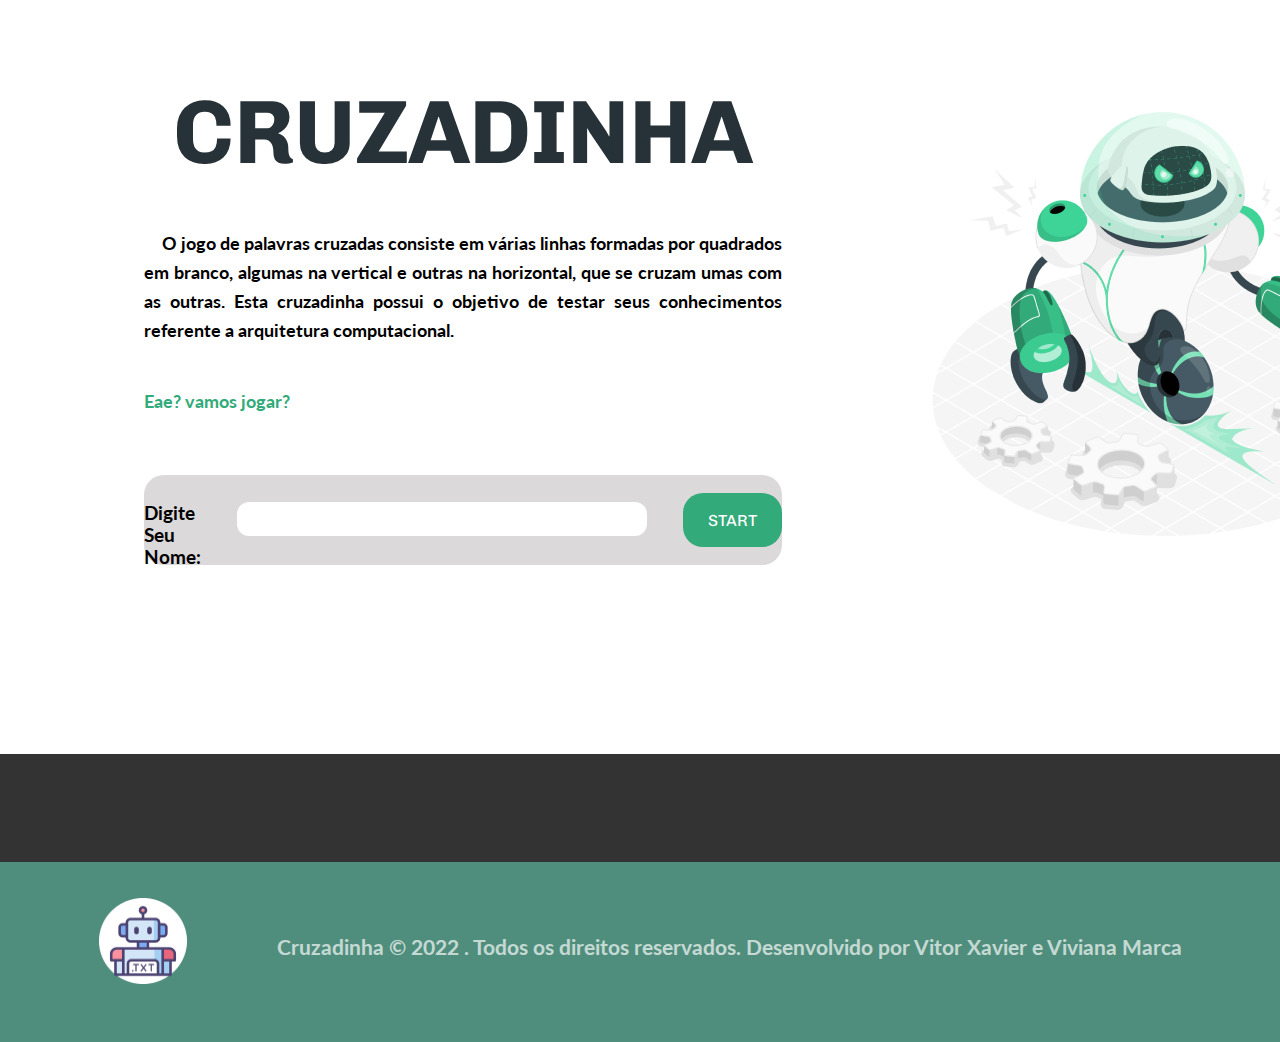
<file: index.html>
<!DOCTYPE html>
<html lang="pt-br">

<head>
    <meta charset="UTF-8">
    <meta http-equiv="X-UA-Compatible" content="IE=edge">
    <meta name="viewport" content="width=device-width, initial-scale=1.0">
    <link rel="stylesheet" href="./index.css">
    <link rel="Logo icon" href="./img/robo.png">
    <script src="./cruzadinha.js"></script>
    <title>Cruzadinha</title>
</head>

<body>


    <!-- Tela Inicial -->
    <div id="inicio">
        <div class="container-total">
            <div class="Alinhar">
                <div class="textos-alinhar">
                    <div class="titulo">
                        <h1>CRUZADINHA</h1>
                    </div>

                    <div class="Texto-titulo">
                        <h2> O jogo de palavras cruzadas consiste em várias linhas formadas por quadrados em branco,
                            algumas
                            na
                            vertical e outras na horizontal, que se cruzam umas com as outras. Esta cruzadinha possui o
                            objetivo
                            de testar seus conhecimentos referente a arquitetura computacional. </h2>
                    </div>

                    <div class="Texto-subtitulo">
                        <h2>Eae? vamos jogar?</h2>
                    </div>


                    <div class="container-caixa">

                        <div class="alinhar-caixa">

                            <div class="texto">
                                <h3>Digite Seu Nome:</h3>
                            </div>

                            <div class="input">
                                <input type="text" id="in_nome">
                            </div>

                            <div class="botao">
                                <button onclick="start()">START</button>
                            </div>


                        </div>
                    </div>
                    <div id="erro" class="erro"></div>

                </div>

                <div class="centralizar-imagem">
                    <div class="imagem">
                        <img src="./img/robo-grande.png" alt="robo">
                    </div>
                </div>

            </div>
        </div>

        <footer>
            <div class="barra-primeira"></div>
            <div class="barra-segunda">
                <div class="img-footer">
                    <img src="./img/robo.png" alt="robo" width="88px" height="86px">
                </div>

                <div class="txt-footer">
                    <h2>Cruzadinha © 2022 . Todos os direitos reservados. Desenvolvido por Vitor Xavier e Viviana Marca
                    </h2>
                </div>

            </div>
        </footer>
    </div>

</body>

</html>
</file>
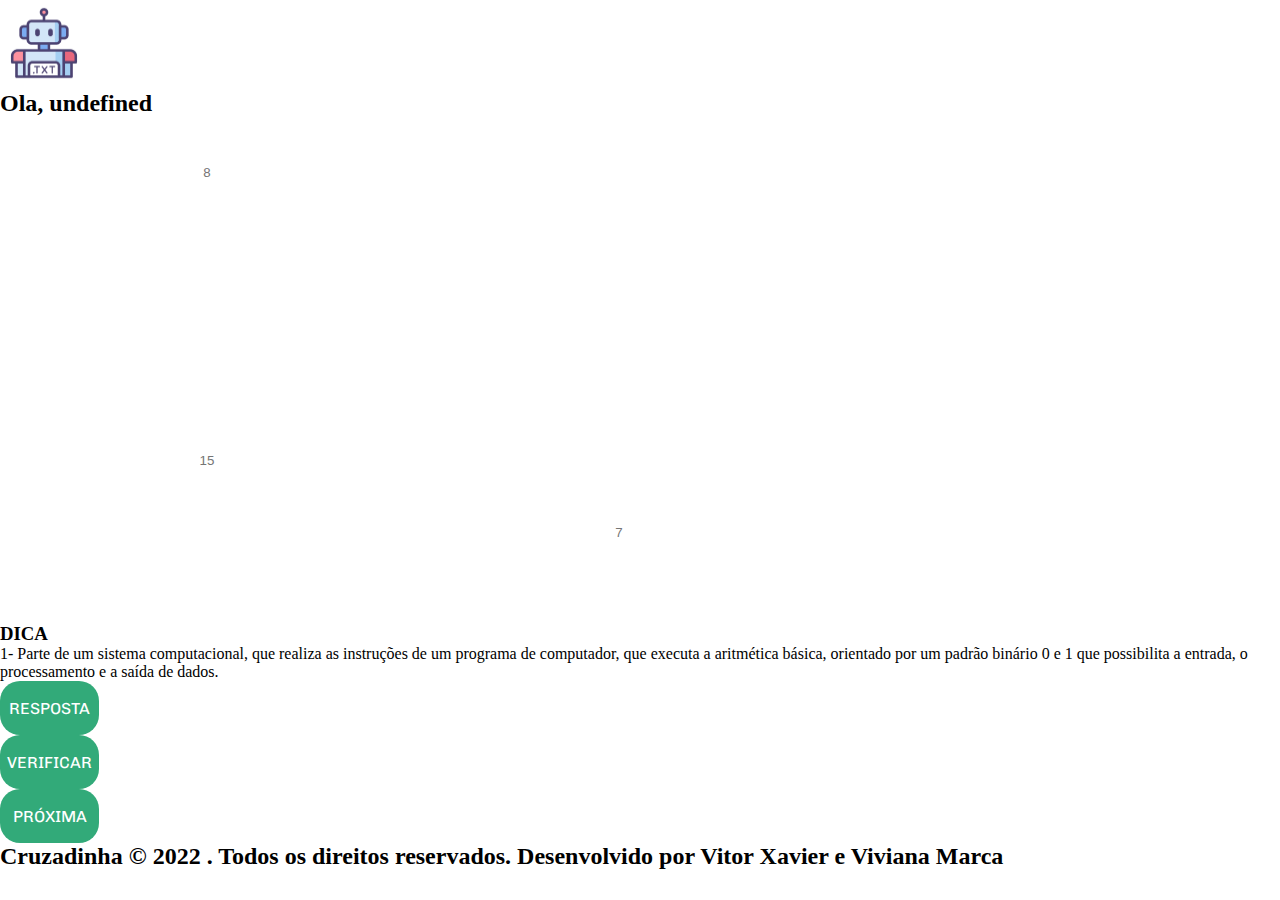
<file: cruzadinha.html>
<!DOCTYPE html>
<html lang="pt-br">

<head>
    <meta charset="UTF-8">
    <meta http-equiv="X-UA-Compatible" content="IE=edge">
    <meta name="viewport" content="width=device-width, initial-scale=1.0">
    <link rel="stylesheet" href="./cruzadinha.css">
    <link rel="Logo icon" href="./img/robo.png">
    <script src="./cruzadinha.js"></script>
    <title>jogar</title>
</head>

<body onload="carregar()">
    <div class="barra-navbar">
        <div class="img-footer2">
            <img src="./img/robo.png" alt="robo" width="88px" height="86px">
        </div>

        <div class="usuario">
            <h2>Ola, <span id="usuario_atual">usuario</span></h2>
        </div>

    </div>


    <!-- Tela Cruzadinha -->
    <div class="conteudo">

        <div id="cruzadinha">

            <table>
                <tr>
                    <td></td>
                    <td></td>
                    <td></td>
                    <td></td>
                    <td></td>
                    <td></td>
                    <td><input disabled placeholder="13"></td>
                    <td></td>
                    <td></td>
                    <td><input disabled placeholder="16"></td>
                    <td></td>
                    <td></td>
                    <td></td>
                    <td></td>
                    <td></td>
                    <td></td>
                    <td><input disabled placeholder="11"></td>
                    <td></td>
                    <td></td>
                    <td></td>
                    <td></td>
                    <td></td>
                    <td></td>
                </tr>

                <tr>
                    <td><input disabled placeholder="8"></td>
                    <td><input type="text" id="in_palavra_8" maxlength="1"></td>
                    <td><input type="text" id="in_palavra_8" maxlength="1"></td>
                    <td><input type="text" id="in_palavra_8" maxlength="1"></td>
                    <td><input type="text" id="in_palavra_8" maxlength="1"></td>
                    <td><input type="text" id="in_palavra_8" maxlength="1"></td>
                    <td><input type="text" id="in_palavra_8" maxlength="1"></td>
                    <td><input type="text" id="in_palavra_8" maxlength="1"></td>
                    <td><input disabled placeholder="-"></td>
                    <td><input type="text" id="in_palavra_8" maxlength="1"></td>
                    <td><input type="text" id="in_palavra_8" maxlength="1"></td>
                    <td><input disabled placeholder="-"></td>
                    <td><input type="text" id="in_palavra_8" maxlength="1"></td>
                    <td><input type="text" id="in_palavra_8" maxlength="1"></td>
                    <td><input type="text" id="in_palavra_8" maxlength="1"></td>
                    <td><input type="text" id="in_palavra_8" maxlength="1"></td>
                    <td><input type="text" id="in_palavra_8" maxlength="1"></td>
                    <td></td>
                    <td></td>
                    <td></td>
                    <td></td>
                    <td></td>
                    <td></td>
                    <td></td>
                </tr>

                <tr>
                    <td></td>
                    <td></td>
                    <td></td>
                    <td></td>
                    <td></td>
                    <td></td>
                    <td><input type="text" id="in_palavra_13" maxlength="1"></td>
                    <td></td>
                    <td></td>
                    <td><input type="text" id="in_palavra_16" maxlength="1"></td>
                    <td></td>
                    <td></td>
                    <td></td>
                    <td></td>
                    <td></td>
                    <td></td>
                    <td><input type="text" id="in_palavra_11" maxlength="1"></td>
                </tr>

                <tr>
                    <td></td>
                    <td></td>
                    <td></td>
                    <td></td>
                    <td></td>
                    <td></td>
                    <td></td>
                    <td></td>
                    <td></td>
                    <td><input type="text" id="in_palavra_16" maxlength="1"></td>
                    <td></td>
                    <td></td>
                    <td></td>
                    <td></td>
                    <td></td>
                    <td><input disabled placeholder="6"></td>
                    <td><input type="text" id="in_palavra_6" maxlength="1"></td>
                    <td><input type="text" id="in_palavra_6" maxlength="1"></td>
                    <td><input type="text" id="in_palavra_6" maxlength="1"></td>
                    <td></td>
                    <td></td>
                    <td></td>
                    <td></td>
                    <td></td>
                </tr>

                <tr>
                    <td></td>
                    <td></td>
                    <td></td>
                    <td></td>
                    <td></td>
                    <td></td>
                    <td></td>
                    <td><input disabled placeholder="2"></td>
                    <td><input type="text" id="in_palavra_2" maxlength="1"></td>
                    <td><input type="text" id="in_palavra_16" maxlength="1"></td>
                    <td><input type="text" id="in_palavra_2" maxlength="1"></td>
                    <td></td>
                    <td></td>
                    <td></td>
                    <td></td>
                    <td></td>
                    <td><input type="text" id="in_palavra_11" maxlength="1"></td>
                    <td></td>
                    <td></td>
                    <td></td>
                    <td></td>
                    <td></td>
                    <td></td>
                    <td></td>
                </tr>

                <tr>
                    <td></td>
                    <td></td>
                    <td></td>
                    <td></td>
                    <td></td>
                    <td></td>
                    <td></td>
                    <td></td>
                    <td></td>
                    <td><input disabled placeholder="-"></td>
                    <td></td>
                    <td></td>
                    <td><input disabled placeholder="4"></td>
                    <td></td>
                    <td></td>
                    <td><input disabled placeholder="14"></td>
                    <td><input type="text" id="in_palavra_11" maxlength="1"></td>
                    <td></td>
                    <td></td>
                    <td></td>
                    <td><input disabled placeholder="12"></td>
                    <td></td>
                    <td></td>
                    <td><input disabled placeholder="5"></td>
                </tr>

                <tr>
                    <td></td>
                    <td></td>
                    <td></td>
                    <td></td>
                    <td></td>
                    <td></td>
                    <td></td>
                    <td></td>
                    <td></td>
                    <td><input type="text" id="in_palavra_16" maxlength="1"></td>
                    <td></td>
                    <td><input disabled placeholder="3"></td>
                    <td><input type="text" id="in_palavra_3" maxlength="1"></td>
                    <td><input type="text" id="in_palavra_3" maxlength="1"></td>
                    <td><input type="text" id="in_palavra_3" maxlength="1"></td>
                    <td><input type="text" id="in_palavra_3" maxlength="1"></td>
                    <td><input type="text" id="in_palavra_3" maxlength="1"></td>
                    <td><input type="text" id="in_palavra_3" maxlength="1"></td>
                    <td><input type="text" id="in_palavra_3" maxlength="1"></td>
                    <td><input type="text" id="in_palavra_3" maxlength="1"></td>
                    <td><input type="text" id="in_palavra_3" maxlength="1"></td>
                    <td><input type="text" id="in_palavra_3" maxlength="1"></td>
                    <td><input type="text" id="in_palavra_3" maxlength="1"></td>
                    <td><input type="text" id="in_palavra_3" maxlength="1"></td>
                    <td><input type="text" id="in_palavra_3" maxlength="1"></td>
                </tr>

                <tr>
                    <td></td>
                    <td></td>
                    <td></td>
                    <td></td>
                    <td></td>
                    <td></td>
                    <td></td>
                    <td></td>
                    <td></td>
                    <td><input type="text" id="in_palavra_16" maxlength="1"></td>
                    <td></td>
                    <td></td>
                    <td><input type="text" id="in_palavra_4" maxlength="1"></td>
                    <td></td>
                    <td></td>
                    <td><input type="text" id="in_palavra_14" maxlength="1"></td>
                    <td><input disabled placeholder="-"></td>
                    <td></td>
                    <td></td>
                    <td></td>
                    <td><input type="text" id="in_palavra_12" maxlength="1"></td>
                    <td></td>
                    <td></td>
                    <td><input type="text" id="in_palavra_5" maxlength="1"></td>
                    <td></td>
                </tr>

                <tr>
                    <td></td>
                    <td></td>
                    <td></td>
                    <td></td>
                    <td> <input disabled placeholder="9"></td>
                    <td></td>
                    <td></td>
                    <td></td>
                    <td></td>
                    <td><input type="text" id="in_palavra_16" maxlength="1"></td>
                    <td></td>
                    <td></td>
                    <td><input type="text" id="in_palavra_4" maxlength="1"></td>
                    <td></td>
                    <td></td>
                    <td></td>
                    <td><input type="text" id="in_palavra_11" maxlength="1"></td>
                    <td></td>
                    <td></td>
                    <td></td>
                    <td><input type="text" id="in_palavra_12" maxlength="1"></td>
                    <td></td>
                    <td></td>
                    <td><input type="text" id="in_palavra_5" maxlength="1"></td>
                    <td></td>
                </tr>

                <tr>
                    <td><input disabled placeholder="15"></td>
                    <td><input type="text" id="in_palavra_15" maxlength="1"></td>
                    <td><input type="text" id="in_palavra_15" maxlength="1"></td>
                    <td><input type="text" id="in_palavra_15" maxlength="1"></td>
                    <td><input type="text" id="in_palavra_15" maxlength="1"></td>
                    <td><input disabled placeholder="-"></td>
                    <td><input type="text" id="in_palavra_15" maxlength="1"></td>
                    <td><input type="text" id="in_palavra_15" maxlength="1"></td>
                    <td><input type="text" id="in_palavra_15" maxlength="1"></td>
                    <td><input type="text" id="in_palavra_15" maxlength="1"></td>
                    <td></td>
                    <td></td>
                    <td></td>
                    <td></td>
                    <td></td>
                    <td></td>
                    <td><input type="text" id="in_palavra_11" maxlength="1"></td>
                    <td></td>
                    <td></td>
                    <td></td>
                    <td><input type="text" id="in_palavra_12" maxlength="1"></td>
                    <td></td>
                    <td></td>
                    <td><input type="text" id="in_palavra_5" maxlength="1"></td>
                    <td></td>
                </tr>

                <tr>
                    <td></td>
                    <td></td>
                    <td></td>
                    <td></td>
                    <td><input type="text" id="in_palavra_9" maxlength="1"></td>
                    <td></td>
                    <td></td>
                    <td></td>
                    <td></td>
                    <td></td>
                    <td></td>
                    <td></td>
                    <td></td>
                    <td></td>
                    <td></td>
                    <td></td>
                    <td><input type="text" id="in_palavra_11" maxlength="1"></td>
                    <td></td>
                    <td></td>
                    <td></td>
                    <td><input disabled placeholder="-"></td>
                    <td></td>
                    <td></td>
                    <td><input type="text" id="in_palavra_5" maxlength="1"></td>
                    <td></td>
                </tr>

                <tr>
                    <td></td>
                    <td><input disabled placeholder="7"></td>
                    <td><input type="text" id="in_palavra_7" maxlength="1"></td>
                    <td><input type="text" id="in_palavra_7" maxlength="1"></td>
                    <td><input type="text" id="in_palavra_7" maxlength="1"></td>
                    <td><input type="text" id="in_palavra_7" maxlength="1"></td>
                    <td><input type="text" id="in_palavra_7" maxlength="1"></td>
                    <td></td>
                    <td></td>
                    <td></td>
                    <td></td>
                    <td></td>
                    <td></td>
                    <td></td>
                    <td></td>
                    <td></td>
                    <td></td>
                    <td></td>
                    <td><input disabled placeholder="10"></td>
                    <td></td>
                    <td><input type="text" id="in_palavra_12" maxlength="1"></td>
                    <td></td>
                    <td></td>
                    <td></td>
                    <td></td>
                </tr>

                <tr>
                    <td></td>
                    <td></td>
                    <td></td>
                    <td></td>
                    <td></td>
                    <td></td>
                    <td></td>
                    <td></td>
                    <td></td>
                    <td></td>
                    <td></td>
                    <td></td>
                    <td></td>
                    <td></td>
                    <td></td>
                    <td></td>
                    <td></td>
                    <td><input disabled placeholder="1"></td>
                    <td><input  id="in_palavra_1" maxlength="1"></td>
                    <td><input  id="in_palavra_1" maxlength="1"></td>
                    <td><input  id="in_palavra_1" maxlength="1"></td>
                    <td></td>
                    <td></td>
                    <td></td>
                    <td></td>
                </tr>
                
                <tr>
                    <td></td>
                    <td></td>
                    <td></td>
                    <td></td>
                    <td></td>
                    <td></td>
                    <td></td>
                    <td></td>
                    <td></td>
                    <td></td>
                    <td></td>
                    <td></td>
                    <td></td>
                    <td></td>
                    <td></td>
                    <td></td>
                    <td></td>
                    <td></td>
                    <td><input type="text" id="in_palavra_10" maxlength="1"></td>
                    <td></td>
                    <td><input type="text" id="in_palavra_12" maxlength="1"></td>
                    <td></td>
                    <td></td>
                    <td></td>
                    <td></td>
                </tr>
            </table>
        </div>

        <div id="dicas">
            <h3>DICA</h3>

            <div id="dica_1">
                <p>1- Parte de um sistema computacional, que realiza as instruções de um programa de computador, que executa a aritmética básica, orientado por um padrão binário 0 e 1 que possibilita a entrada, o processamento e a saída de dados.
                </p>
            </div>

            <div id="dica_2" style="display: none;">
                <p>2- É um circuito digital que realiza operações de adição e booleana AND. A ULA é uma peça fundamental da unidade central de processamento, e até dos mais simples microprocessadores.
                </p>
            </div>

            <div id="dica_3" style="display: none;">
                <p>3- São circuitos digitais capazes de armazenar e deslocar informações binárias, e são tipicamente usados como um dispositivo de armazenamento temporário.
                </p>
            </div>

            <div id="dica_4" style="display: none;">
                <p>4- Memória que funciona como um espaço de trabalho, mas temporário. Após lidar com todos os dados e informações, estes voltam a ser armazenados no disco rígido ou SSD.
                </p>
            </div>

            <div id="dica_5" style="display: none;">
                <p>5- Memória que armazena firmwares ou pequenos softwares que funcionam apenas em um hardware específico.
                </p>
            </div>

            <div id="dica_6" style="display: none;">
                <p>6- Memória que armazena as informações, para serem recuperadas e utilizadas posteriormente, mesmo depois de a alimentação ter sido interrompida.
                </p>
            </div>

            <div id="dica_7" style="display: none;">
                <p>7- Memória de armazenamento de dados que usa uma memória não volátil.
                </p>
            </div>

            <div id="dica_8" style="display: none;">
                <p>8- Memória que armazena grandes quantidades de informações. Os dados armazenados nas memórias de massa não são perdidos quando desligamos o equipamento, ao contrário da memória ram.
                </p>
            </div>

            <div id="dica_9" style="display: none;">
                <p>9- É o método que permite que um dispositivo de entrada e saída envie ou receba dados diretamente da memória principal, ignorando a CPU, acelerando as operações que envolvem a memória.
                </p>
            </div>

            <div id="dica_10" style="display: none;">
                <p>10- É um mecanismo fundamental para permitir à CPU acessar memórias e/ou periféricos externos
                </p>
            </div>

            <div id="dica_11" style="display: none;">
                <p>11- É uma arquitetura de barramento de computador usada para transferir dados entre dispositivos identificados pelo endereço de hardware da memória física (o endereço físico), que é armazenado na forma de números binários para permitir que o barramento de dados acesse o armazenamento de memória.
                </p>
            </div>

            <div id="dica_12" style="display: none;">
                <p>12- É um dispositivo em que através do interior de um computador são transportados dados e informações importantes.

                </p>
            </div>

            <div id="dica_13" style="display: none;">
                <p>13- É um processador que possui recursos de processamento poderosos e muitos mais núcleos. Ele é indicado para tarefas  exigentes, como a criação e edição de conteúdo com o pacote Adobe e multitarefas. O processamento dessas atividades é feito velozmente sem dificuldade.
                </p>
            </div>

            <div id="dica_14" style="display: none;">
                <p>14- É um processador com quatro núcleos e conta com recursos como o Turbo Boost, que aumenta a frequência de operação dos núcleos. Além disso, esses processadores tendem a ser mais rápidos e até figuram em linhas especiais, voltadas a entusiastas e gamers.
                </p>
            </div>

            <div id="dica_15" style="display: none;">
                <p>15- É um tipo de processador que comporta quatro núcleos de processamento de dados. Estes modelos de microprocessadores fazem parte da nova onda de tecnologias para processadores que surgiram na segunda metade da década de 2000.

                </p>
            </div>

            <div id="dica_16" style="display: none;">
                <p>16- É um  processador no qual possui dois ou mais núcleos de processamento no interior de um único chip. Estes dois ou mais núcleos são responsáveis por dividir as tarefas entre si, ou seja, permitem trabalhar em um ambiente multitarefa.
                </p>
            </div>

            <div class="botoes">
                <div id="botao">
                    <button onclick="resposta()">RESPOSTA</button>
                </div>

                <div id="botao">
                    <button onclick="verificar()">VERIFICAR</button>
                </div>
                

                <div id="botao">
                    <button onclick="proxima()">PRÓXIMA</button>
                </div>


            </div>
            <div id="resultado" class="resultado"></div>
            <div class="erro_resposta" id="erro_resposta"></div>

        </div>

    </div>
</body>

<footer>
    <div class="footer-segunda">
        <div class="txt-footer2">
            <h2>Cruzadinha © 2022 . Todos os direitos reservados. Desenvolvido por Vitor Xavier e Viviana Marca
            </h2>
        </div>
    </div>
</footer>
</html>
</file>
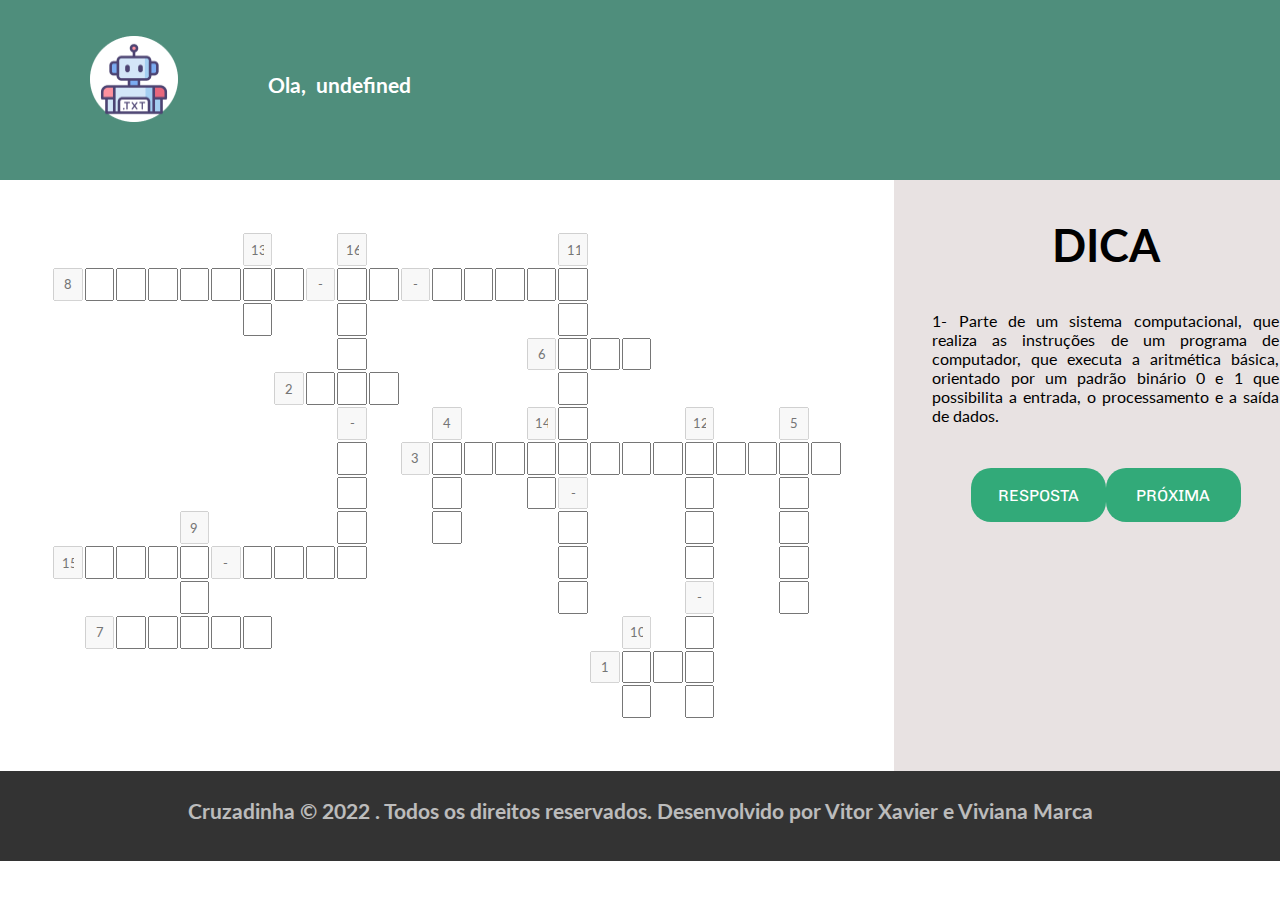
<file: jogo.html>
<!DOCTYPE html>
<html lang="pt-br">

<head>
    <meta charset="UTF-8">
    <meta http-equiv="X-UA-Compatible" content="IE=edge">
    <meta name="viewport" content="width=device-width, initial-scale=1.0">
    <link rel="stylesheet" href="./jogo.css">
    <link rel="Logo icon" href="./img/robo.png">
    <script src="./cruzadinha.js"></script>
    <title>jogar</title>
</head>

<body onload="carregar()">
    <div class="barra-navbar">
        <div class="img-footer2">
            <img src="./img/robo.png" alt="robo" width="88px" height="86px">
        </div>

        <div class="usuario">
            <h2>Ola, <span id="usuario_atual">usuario</span></h2>
        </div>

    </div>


    <!-- Tela Cruzadinha -->
    <div class="conteudo">

        <div id="cruzadinha">

            <table>
                <tr>
                    <td></td>
                    <td></td>
                    <td></td>
                    <td></td>
                    <td></td>
                    <td></td>
                    <td><input disabled placeholder="13"></td>
                    <td></td>
                    <td></td>
                    <td><input disabled placeholder="16"></td>
                    <td></td>
                    <td></td>
                    <td></td>
                    <td></td>
                    <td></td>
                    <td></td>
                    <td><input disabled placeholder="11"></td>
                    <td></td>
                    <td></td>
                    <td></td>
                    <td></td>
                    <td></td>
                    <td></td>
                </tr>

                <tr>
                    <td><input disabled placeholder="8"></td>
                    <td><input type="text" id="palavra-1" maxlength="1"></td>
                    <td><input type="text" id="palavra-1" maxlength="1"></td>
                    <td><input type="text" id="palavra-1" maxlength="1"></td>
                    <td><input type="text" id="palavra-1" maxlength="1"></td>
                    <td><input type="text" id="palavra-1" maxlength="1"></td>
                    <td><input type="text" id="palavra-1" maxlength="1"></td>
                    <td><input type="text" id="palavra-1" maxlength="1"></td>
                    <td><input disabled placeholder="-"></td>
                    <td><input type="text" id="palavra-1" maxlength="1"></td>
                    <td><input type="text" id="palavra-1" maxlength="1"></td>
                    <td><input disabled placeholder="-"></td>
                    <td><input type="text" id="palavra-1" maxlength="1"></td>
                    <td><input type="text" id="palavra-1" maxlength="1"></td>
                    <td><input type="text" id="palavra-1" maxlength="1"></td>
                    <td><input type="text" id="palavra-1" maxlength="1"></td>
                    <td><input type="text" id="palavra-1" maxlength="1"></td>
                    <td></td>
                    <td></td>
                    <td></td>
                    <td></td>
                    <td></td>
                    <td></td>
                    <td></td>
                </tr>

                <tr>
                    <td></td>
                    <td></td>
                    <td></td>
                    <td></td>
                    <td></td>
                    <td></td>
                    <td><input type="text" id="palavra-13" maxlength="1"></td>
                    <td></td>
                    <td></td>
                    <td><input type="text" id="palavra-16" maxlength="1"></td>
                    <td></td>
                    <td></td>
                    <td></td>
                    <td></td>
                    <td></td>
                    <td></td>
                    <td><input type="text" id="palavra-11" maxlength="1"></td>
                </tr>

                <tr>
                    <td></td>
                    <td></td>
                    <td></td>
                    <td></td>
                    <td></td>
                    <td></td>
                    <td></td>
                    <td></td>
                    <td></td>
                    <td><input type="text" id="palavra-16" maxlength="1"></td>
                    <td></td>
                    <td></td>
                    <td></td>
                    <td></td>
                    <td></td>
                    <td><input disabled placeholder="6"></td>
                    <td><input type="text" id="palavra-6" maxlength="1"></td>
                    <td><input type="text" id="palavra-6" maxlength="1"></td>
                    <td><input type="text" id="palavra-6" maxlength="1"></td>
                    <td></td>
                    <td></td>
                    <td></td>
                    <td></td>
                    <td></td>
                </tr>

                <tr>
                    <td></td>
                    <td></td>
                    <td></td>
                    <td></td>
                    <td></td>
                    <td></td>
                    <td></td>
                    <td><input disabled placeholder="2"></td>
                    <td><input type="text" id="palavra-2" maxlength="1"></td>
                    <td><input type="text" id="palavra-16" maxlength="1"></td>
                    <td><input type="text" id="palavra-2" maxlength="1"></td>
                    <td></td>
                    <td></td>
                    <td></td>
                    <td></td>
                    <td></td>
                    <td><input type="text" id="palavra-11" maxlength="1"></td>
                    <td></td>
                    <td></td>
                    <td></td>
                    <td></td>
                    <td></td>
                    <td></td>
                    <td></td>
                </tr>

                <tr>
                    <td></td>
                    <td></td>
                    <td></td>
                    <td></td>
                    <td></td>
                    <td></td>
                    <td></td>
                    <td></td>
                    <td></td>
                    <td><input disabled placeholder="-"></td>
                    <td></td>
                    <td></td>
                    <td><input disabled placeholder="4"></td>
                    <td></td>
                    <td></td>
                    <td><input disabled placeholder="14"></td>
                    <td><input type="text" id="palavra-11" maxlength="1"></td>
                    <td></td>
                    <td></td>
                    <td></td>
                    <td><input disabled placeholder="12"></td>
                    <td></td>
                    <td></td>
                    <td><input disabled placeholder="5"></td>
                </tr>

                <tr>
                    <td></td>
                    <td></td>
                    <td></td>
                    <td></td>
                    <td></td>
                    <td></td>
                    <td></td>
                    <td></td>
                    <td></td>
                    <td><input type="text" id="palavra-16" maxlength="1"></td>
                    <td></td>
                    <td><input disabled placeholder="3"></td>
                    <td><input type="text" id="palavra-9" maxlength="1"></td>
                    <td><input type="text" id="palavra-9" maxlength="1"></td>
                    <td><input type="text" id="palavra-9" maxlength="1"></td>
                    <td><input type="text" id="palavra-9" maxlength="1"></td>
                    <td><input type="text" id="palavra-9" maxlength="1"></td>
                    <td><input type="text" id="palavra-9" maxlength="1"></td>
                    <td><input type="text" id="palavra-9" maxlength="1"></td>
                    <td><input type="text" id="palavra-9" maxlength="1"></td>
                    <td><input type="text" id="palavra-9" maxlength="1"></td>
                    <td><input type="text" id="palavra-9" maxlength="1"></td>
                    <td><input type="text" id="palavra-9" maxlength="1"></td>
                    <td><input type="text" id="palavra-9" maxlength="1"></td>
                    <td><input type="text" id="palavra-9" maxlength="1"></td>
                </tr>

                <tr>
                    <td></td>
                    <td></td>
                    <td></td>
                    <td></td>
                    <td></td>
                    <td></td>
                    <td></td>
                    <td></td>
                    <td></td>
                    <td><input type="text" id="palavra-16" maxlength="1"></td>
                    <td></td>
                    <td></td>
                    <td><input type="text" id="palavra-4" maxlength="1"></td>
                    <td></td>
                    <td></td>
                    <td><input type="text" id="palavra-14" maxlength="1"></td>
                    <td><input disabled placeholder="-"></td>
                    <td></td>
                    <td></td>
                    <td></td>
                    <td><input type="text" id="palavra-12" maxlength="1"></td>
                    <td></td>
                    <td></td>
                    <td><input type="text" id="palavra-15" maxlength="1"></td>
                    <td></td>
                </tr>

                <tr>
                    <td></td>
                    <td></td>
                    <td></td>
                    <td></td>
                    <td> <input disabled placeholder="9"></td>
                    <td></td>
                    <td></td>
                    <td></td>
                    <td></td>
                    <td><input type="text" id="palavra-16" maxlength="1"></td>
                    <td></td>
                    <td></td>
                    <td><input type="text" id="palavra-4" maxlength="1"></td>
                    <td></td>
                    <td></td>
                    <td></td>
                    <td><input type="text" id="palavra-11" maxlength="1"></td>
                    <td></td>
                    <td></td>
                    <td></td>
                    <td><input type="text" id="palavra-12" maxlength="1"></td>
                    <td></td>
                    <td></td>
                    <td><input type="text" id="palavra-5" maxlength="1"></td>
                    <td></td>
                </tr>

                <tr>
                    <td><input disabled placeholder="15"></td>
                    <td><input type="text" id="palavra-15" maxlength="1"></td>
                    <td><input type="text" id="palavra-15" maxlength="1"></td>
                    <td><input type="text" id="palavra-15" maxlength="1"></td>
                    <td><input type="text" id="palavra-15" maxlength="1"></td>
                    <td><input disabled placeholder="-"></td>
                    <td><input type="text" id="palavra-15" maxlength="1"></td>
                    <td><input type="text" id="palavra-15" maxlength="1"></td>
                    <td><input type="text" id="palavra-15" maxlength="1"></td>
                    <td><input type="text" id="palavra-15" maxlength="1"></td>
                    <td></td>
                    <td></td>
                    <td></td>
                    <td></td>
                    <td></td>
                    <td></td>
                    <td><input type="text" id="palavra-11" maxlength="1"></td>
                    <td></td>
                    <td></td>
                    <td></td>
                    <td><input type="text" id="palavra-12" maxlength="1"></td>
                    <td></td>
                    <td></td>
                    <td><input type="text" id="palavra-5" maxlength="1"></td>
                    <td></td>
                </tr>

                <tr>
                    <td></td>
                    <td></td>
                    <td></td>
                    <td></td>
                    <td><input type="text" id="palavra-9" maxlength="1"></td>
                    <td></td>
                    <td></td>
                    <td></td>
                    <td></td>
                    <td></td>
                    <td></td>
                    <td></td>
                    <td></td>
                    <td></td>
                    <td></td>
                    <td></td>
                    <td><input type="text" id="palavra-11" maxlength="1"></td>
                    <td></td>
                    <td></td>
                    <td></td>
                    <td><input disabled placeholder="-"></td>
                    <td></td>
                    <td></td>
                    <td><input type="text" id="palavra-5" maxlength="1"></td>
                    <td></td>
                </tr>

                <tr>
                    <td></td>
                    <td><input disabled placeholder="7"></td>
                    <td><input type="text" id="palavra-7" maxlength="1"></td>
                    <td><input type="text" id="palavra-7" maxlength="1"></td>
                    <td><input type="text" id="palavra-7" maxlength="1"></td>
                    <td><input type="text" id="palavra-7" maxlength="1"></td>
                    <td><input type="text" id="palavra-7" maxlength="1"></td>
                    <td></td>
                    <td></td>
                    <td></td>
                    <td></td>
                    <td></td>
                    <td></td>
                    <td></td>
                    <td></td>
                    <td></td>
                    <td></td>
                    <td></td>
                    <td><input disabled placeholder="10"></td>
                    <td></td>
                    <td><input type="text" id="palavra-12" maxlength="1"></td>
                    <td></td>
                    <td></td>
                    <td></td>
                    <td></td>
                </tr>

                <tr>
                    <td></td>
                    <td></td>
                    <td></td>
                    <td></td>
                    <td></td>
                    <td></td>
                    <td></td>
                    <td></td>
                    <td></td>
                    <td></td>
                    <td></td>
                    <td></td>
                    <td></td>
                    <td></td>
                    <td></td>
                    <td></td>
                    <td></td>
                    <td><input disabled placeholder="1"></td>
                    <td><input type="text" id="palavra-1" maxlength="1"></td>
                    <td><input type="text" id="palavra-1" maxlength="1"></td>
                    <td><input type="text" id="palavra-1" maxlength="1"></td>
                    <td></td>
                    <td></td>
                    <td></td>
                    <td></td>
                </tr>

                <tr>
                    <td></td>
                    <td></td>
                    <td></td>
                    <td></td>
                    <td></td>
                    <td></td>
                    <td></td>
                    <td></td>
                    <td></td>
                    <td></td>
                    <td></td>
                    <td></td>
                    <td></td>
                    <td></td>
                    <td></td>
                    <td></td>
                    <td></td>
                    <td></td>
                    <td><input type="text" id="palavra-10" maxlength="1"></td>
                    <td></td>
                    <td><input type="text" id="palavra-12" maxlength="1"></td>
                    <td></td>
                    <td></td>
                    <td></td>
                    <td></td>
                </tr>
            </table>
        </div>

        <div id="dicas">
            <h3>DICA</h3>

            <div id="dica_1">
                <p>1- Parte de um sistema computacional, que realiza as instruções de um programa de computador, que executa a aritmética básica, orientado por um padrão binário 0 e 1 que possibilita a entrada, o processamento e a saída de dados.
                </p>
            </div>

            <div id="dica_2" style="display: none;">
                <p>2- É um circuito digital que realiza operações de adição e booleana AND. A ULA é uma peça fundamental da unidade central de processamento, e até dos mais simples microprocessadores.
                </p>
            </div>

            <div id="dica_3" style="display: none;">
                <p>3- São circuitos digitais capazes de armazenar e deslocar informações binárias, e são tipicamente usados como um dispositivo de armazenamento temporário.
                </p>
            </div>

            <div id="dica_4" style="display: none;">
                <p>4- Memória que funciona como um espaço de trabalho, mas temporário. Após lidar com todos os dados e informações, estes voltam a ser armazenados no disco rígido ou SSD.
                </p>
            </div>

            <div id="dica_5" style="display: none;">
                <p>5- Memória que armazena firmwares ou pequenos softwares que funcionam apenas em um hardware específico.
                </p>
            </div>

            <div id="dica_6" style="display: none;">
                <p>6- Memória que armazena as informações, para serem recuperadas e utilizadas posteriormente, mesmo depois de a alimentação ter sido interrompida.
                </p>
            </div>

            <div id="dica_7" style="display: none;">
                <p>7- Memória de armazenamento de dados que usa uma memória não volátil.
                </p>
            </div>

            <div id="dica_8" style="display: none;">
                <p>8- Memória que armazena grandes quantidades de informações. Os dados armazenados nas memórias de massa não são perdidos quando desligamos o equipamento, ao contrário da memória ram.
                </p>
            </div>

            <div id="dica_9" style="display: none;">
                <p>9- É o método que permite que um dispositivo de entrada e saída envie ou receba dados diretamente da memória principal, ignorando a CPU, acelerando as operações que envolvem a memória.
                </p>
            </div>

            <div id="dica_10" style="display: none;">
                <p>10-
                </p>
            </div>

            <div id="dica_11" style="display: none;">
                <p>11-
                </p>
            </div>

            <div id="dica_12" style="display: none;">
                <p>12-
                </p>
            </div>

            <div id="dica_13" style="display: none;">
                <p>13-
                </p>
            </div>

            <div id="dica_14" style="display: none;">
                <p>14-
                </p>
            </div>

            <div id="dica_15" style="display: none;">
                <p>15-
                </p>
            </div>

            <div id="dica_16" style="display: none;">
                <p>16-
                </p>
            </div>

            <div class="botoes">
                <div id="botao">
                    <button onclick="reposta()">RESPOSTA</button>
                </div>
                
                <div id="botao">
                    <button onclick="proxima()">PRÓXIMA</button>
                </div>
            </div>
        </div>

    </div>
</body>

<footer>
    <div class="footer-segunda">
        <div class="txt-footer2">
            <h2>Cruzadinha © 2022 . Todos os direitos reservados. Desenvolvido por Vitor Xavier e Viviana Marca
            </h2>
        </div>
    </div>
</footer>

</html>
</file>
<file: index.css>
@import url('https://fonts.googleapis.com/css2?family=Chivo:wght@700&display=swap');
@import url('https://fonts.googleapis.com/css2?family=Lato:ital,wght@0,400;1,100&display=swap');
@import url('https://fonts.googleapis.com/css2?family=VT323&display=swap');


body::-webkit-scrollbar {
    width: 1vh;
    /* width of the entire scrollbar */
}

body::-webkit-scrollbar-track {
    background-color: #E8E8E8;
}

body::-webkit-scrollbar-thumb {
    background-color: #32AA79;
    /* color of the scroll thumb */
    border-radius: 2vh;
    /* roundness of the scroll thumb */
    /* creates padding around scroll thumb */
}

* {
    padding: 0;
    margin: 0;
}

.Alinhar {
    display: flex;
    flex-direction: row;
    margin-left: 10vh;
    margin-right: 10vh;
    gap: 10vh;
}

.separar {
    gap: 10vh;
}

.titulo {
    font-family: 'Chivo', sans-serif;
    font-weight: 400;
    font-size: 5vh;
    line-height: 85px;
    color: #263238;
    text-align: center;
    letter-spacing: -0.02em;
    margin-top: 10vh;
}

.Texto-titulo {
    margin-top: 5vh;
    text-indent: 2vh;
    font-family: 'Lato', sans-serif;
    font-size: 12px;
    line-height: 29px;
    text-align: justify;
    margin: 6vh;
    margin-bottom: 5vh;

}

.Texto-subtitulo {
    font-family: 'Lato', sans-serif;
    font-size: 12px;
    color: #32AA79;
    margin-left: 6vh;
}


.centralizar-imagem {
    margin-top: 10vh;

}

.alinhar-caixa {
    display: flex;
    flex-direction: row;
    margin-top: 7vh;
    justify-content: center;
    gap: 4vh;
}

.container-caixa {
    height: 10vh;
    margin-left: 6vh;
    margin: 6vh;

    background: rgba(151, 145, 145, 0.35);    border-radius: 20px;
}

.texto {
    font-family: 'Lato', sans-serif;
    font-size: 16px;
    margin-top: 3vh;
}

.botao {
    margin-top: 2vh;
}

.input {
    margin-top: 3vh;
}

.erro {
    font-family: 'VT323', monospace;
    color: rgb(255, 0, 0);
    display: flex;
    justify-content: center;
    font-size: 24px;

}

input {
    width: 42vh;
    height: 2vh;
    text-align: center;
    padding: 8px 16px;
    border-radius: 12px;
    border: unset;
    background-color: white;
    color: black;
    border-bottom: black;
}

button {
    font-family: 'Chivo', sans-serif;
    width: 11vh;
    height: 6vh;
    color: #FFFFFF;

    background: #32AA79;
    font-size: 16px;
    border: none;
    border-radius: 20px;
    cursor: pointer;
}

button:hover {
    color: white;
    box-shadow: inset 0 0 0 100px #1d7d57;
}


/* Footer */
.barra-primeira {
    width: 100%;
    height: 12vh;
    margin-top: 15vh;

    background: linear-gradient(0deg, rgba(0, 0, 0, 0.8), rgba(0, 0, 0, 0.8)), #FFFFFF;
}

.barra-segunda {
    width: 100%;
    height: 20vh;
    display: flex;
    flex-direction: row;
    background: #4F8E7C;
    color: white;
    font-size: 14px;
    font-family: 'Lato', sans-serif;
    display: flex;
    justify-content: center;
    gap: 10vh;
    font-weight: 100;

}

.img-footer {
    display: flex;
    margin-top: 4vh;
}

.txt-footer {
    display: flex;
    margin-top: 8vh;
    opacity: 0.67;

}
</file>
<file: cruzadinha.css>
@import url('https://fonts.googleapis.com/css2?family=Chivo:wght@700&display=swap');
@import url('https://fonts.googleapis.com/css2?family=Lato:ital,wght@0,400;1,100&display=swap');
@import url('https://fonts.googleapis.com/css2?family=VT323&display=swap');


body::-webkit-scrollbar {
    width: 1vh;
    /* width of the entire scrollbar */
}

body::-webkit-scrollbar-track {
    background-color: #E8E8E8;
}

body::-webkit-scrollbar-thumb {
    background-color: #32AA79;
    /* color of the scroll thumb */
    border-radius: 2vh;
    /* roundness of the scroll thumb */
    /* creates padding around scroll thumb */
}

* {
    padding: 0;
    margin: 0;
}

.Alinhar {
    display: flex;
    flex-direction: row;
    margin-left: 10vh;
    margin-right: 10vh;
    gap: 10vh;
}

.separar {
    gap: 10vh;
}

.titulo {
    font-family: 'Chivo', sans-serif;
    font-weight: 400;
    font-size: 5vh;
    line-height: 85px;
    color: #263238;
    text-align: center;
    letter-spacing: -0.02em;
    margin-top: 10vh;
}

.Texto-titulo {
    margin-top: 5vh;
    text-indent: 2vh;
    font-family: 'Lato', sans-serif;
    font-size: 12px;
    line-height: 29px;
    text-align: justify;
    margin: 6vh;
    margin-bottom: 5vh;

}

.Texto-subtitulo {
    font-family: 'Lato', sans-serif;
    font-size: 12px;
    color: #32AA79;
    margin-left: 6vh;
}


.centralizar-imagem {
    margin-top: 10vh;

}

.alinhar-caixa {
    display: flex;
    flex-direction: row;
    margin-top: 7vh;
    justify-content: center;
    gap: 4vh;
}

.container-caixa {
    height: 10vh;
    margin-left: 6vh;
    margin: 6vh;

    background: rgba(151, 145, 145, 0.35);    border-radius: 20px;
}

.texto {
    font-family: 'Lato', sans-serif;
    font-size: 16px;
    margin-top: 3vh;
}

.botao {
    margin-top: 2vh;
}

.input {
    margin-top: 3vh;
}

.erro {
    font-family: 'VT323', monospace;
    color: rgb(255, 0, 0);
    display: flex;
    justify-content: center;
    font-size: 24px;

}

input {
    width: 42vh;
    height: 2vh;
    text-align: center;
    padding: 8px 16px;
    border-radius: 12px;
    border: unset;
    background-color: white;
    color: black;
    border-bottom: black;
}

button {
    font-family: 'Chivo', sans-serif;
    width: 11vh;
    height: 6vh;
    color: #FFFFFF;

    background: #32AA79;
    font-size: 16px;
    border: none;
    border-radius: 20px;
    cursor: pointer;
}

button:hover {
    color: white;
    box-shadow: inset 0 0 0 100px #1d7d57;
}


/* Footer */
.barra-primeira {
    width: 100%;
    height: 12vh;
    margin-top: 15vh;

    background: linear-gradient(0deg, rgba(0, 0, 0, 0.8), rgba(0, 0, 0, 0.8)), #FFFFFF;
}

.barra-segunda {
    width: 100%;
    height: 20vh;
    display: flex;
    flex-direction: row;
    background: #4F8E7C;
    color: white;
    font-size: 14px;
    font-family: 'Lato', sans-serif;
    display: flex;
    justify-content: center;
    gap: 10vh;
    font-weight: 100;

}

.img-footer {
    display: flex;
    margin-top: 4vh;
}

.txt-footer {
    display: flex;
    margin-top: 8vh;
    opacity: 0.67;

}
</file>
<file: jogo.css>
@import url('https://fonts.googleapis.com/css2?family=Chivo:wght@700&display=swap');
@import url('https://fonts.googleapis.com/css2?family=Lato:ital,wght@0,400;1,100&display=swap');
@import url('https://fonts.googleapis.com/css2?family=VT323&display=swap');


body::-webkit-scrollbar {
    width: 1vh;
    /* width of the entire scrollbar */
}

body::-webkit-scrollbar-track {
    background-color: #E8E8E8;
}

body::-webkit-scrollbar-thumb {
    background-color: #32AA79;
    /* color of the scroll thumb */
    border-radius: 2vh;
    /* roundness of the scroll thumb */
    /* creates padding around scroll thumb */
}


* {
    font-family: 'Lato', sans-serif;
    margin: 0px;
    padding: 0px;
}


.conteudo{
    display: flex;
    flex-direction: row;
}
/* CRUZADINHA */

#cruzadinha{
    padding: 4vw 4vw;
}
input {
    width: 1vw;
    padding: 0.5vw;
    text-align: center;
    text-transform: uppercase;
    margin: 0vw;
}

td {
    margin: 0vw;
}

/* DICAS */

#dicas h3{
    text-align: center;
    font-size: 45px;
    margin-bottom: 3vw;
}
#dicas{
    padding: 3vw;
    text-align: justify;
    background-color: rgba(189, 173, 173, 0.35);
}

#dicas 
/* Segunda Tela */

/* BOTOES */
.botoes{
    margin-top: 2vw;
    margin-left: 3vw;
    margin-right: 3vw;
    display: flex;
    flex-direction: row;
    justify-content: space-between;
}
#botao {
    margin-top: 2vh;
}

button {
    font-family: 'Chivo', sans-serif;
    width: 15vh;
    height: 6vh;
    color: #FFFFFF;

    background: #32AA79;
    font-size: 16px;
    border: none;
    border-radius: 20px;
    cursor: pointer;
}

button:hover {
    color: white;
    box-shadow: inset 0 0 0 100px #1d7d57;
}

/* Navbar */
.img-footer2{
    display: flex;
    margin-top: 4vh;
    margin-left: 10vh;
    }
    
    .barra-navbar {
        width: 100%;
        height: 20vh;
        background: #4F8E7C;
        color: white;
        display: flex;
        flex-direction: row;
        gap: 10vh;
    }
    
    .usuario {
        font-size: 14px;
        font-family: 'Lato', sans-serif;
        color: white;
        font-weight: 100;
        margin-top: 8vh;
        word-spacing: 5px;
    }
    
        /* footer */
    .txt-footer2 {
        display: flex;
        opacity: 0.67;
        margin-top: 3vh;
    }
    
    
    .footer-segunda {
        width: 100%;
        height: 10vh;
        color: white;
        font-size: 14px;
        font-family: 'Lato', sans-serif;
        display: flex;
        justify-content: center;
        background: linear-gradient(0deg, rgba(0, 0, 0, 0.8), rgba(0, 0, 0, 0.8)), #FFFFFF;
    
    }
</file>
